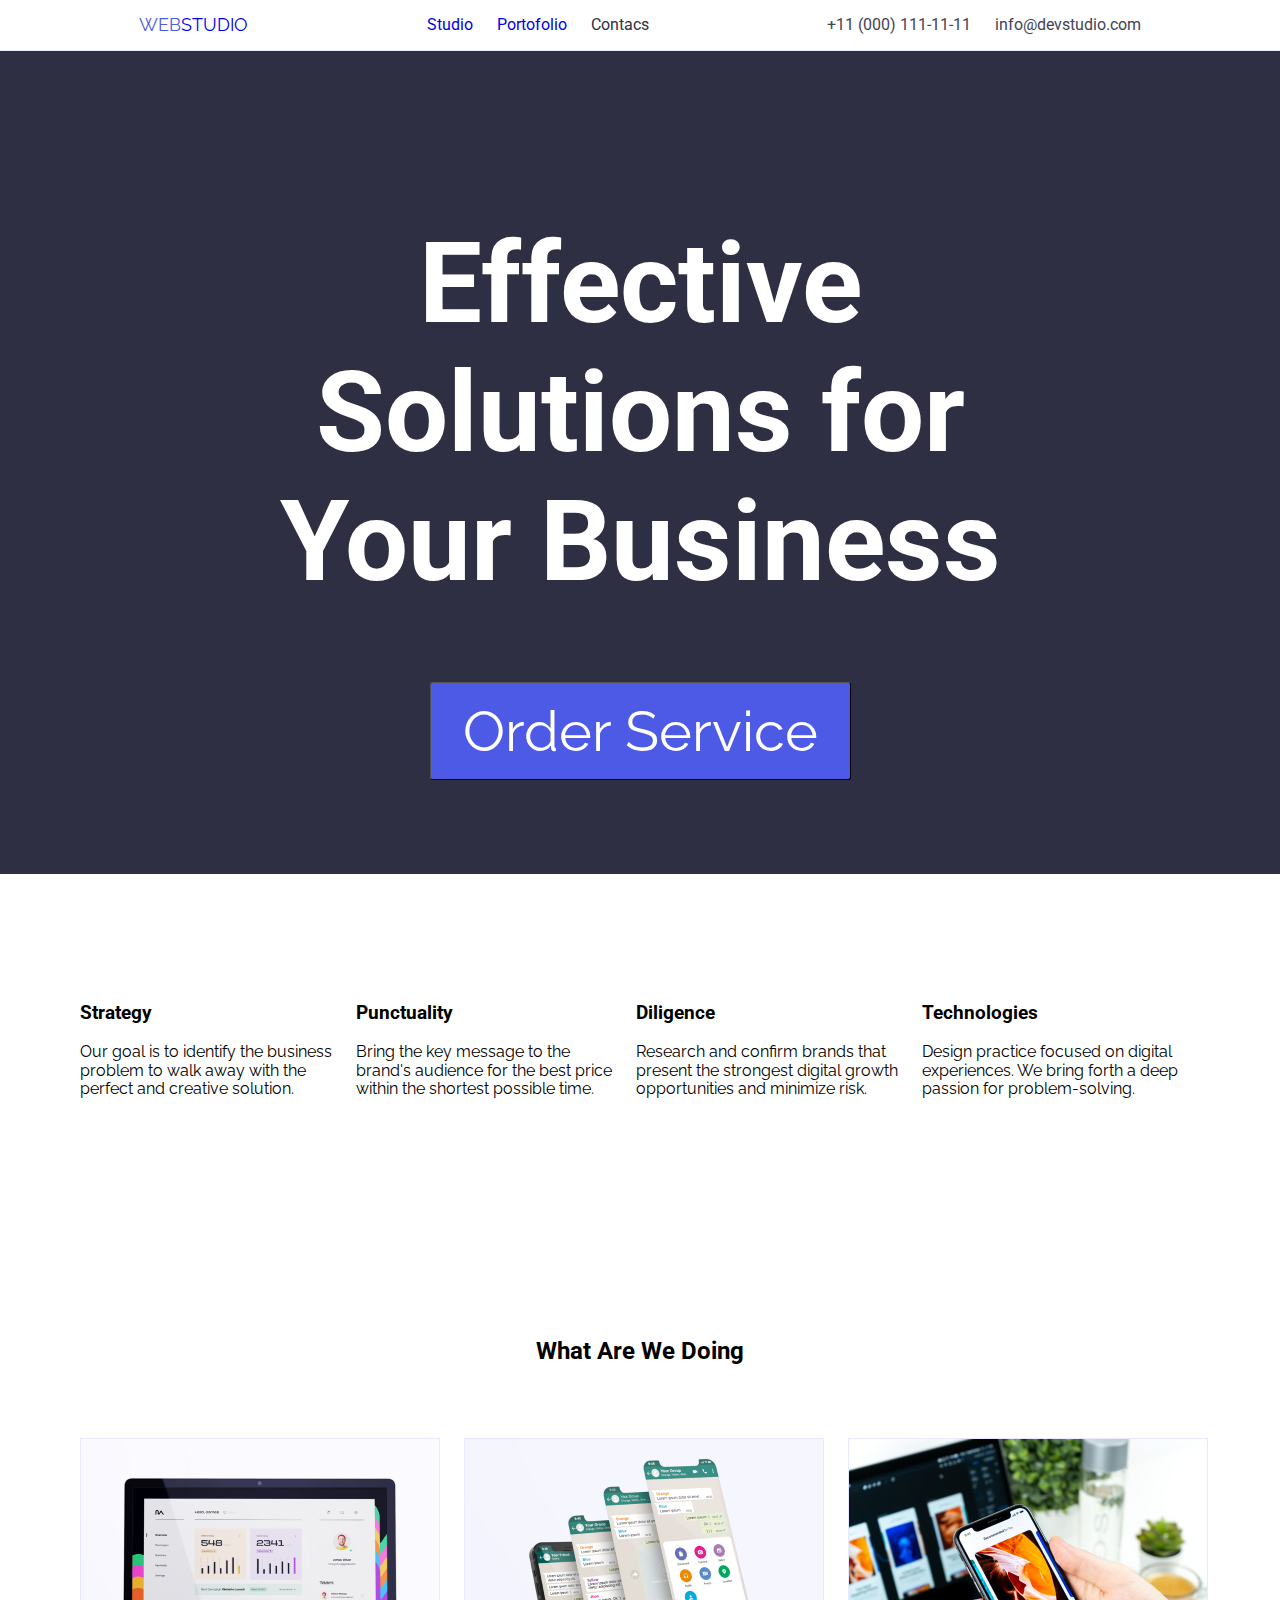
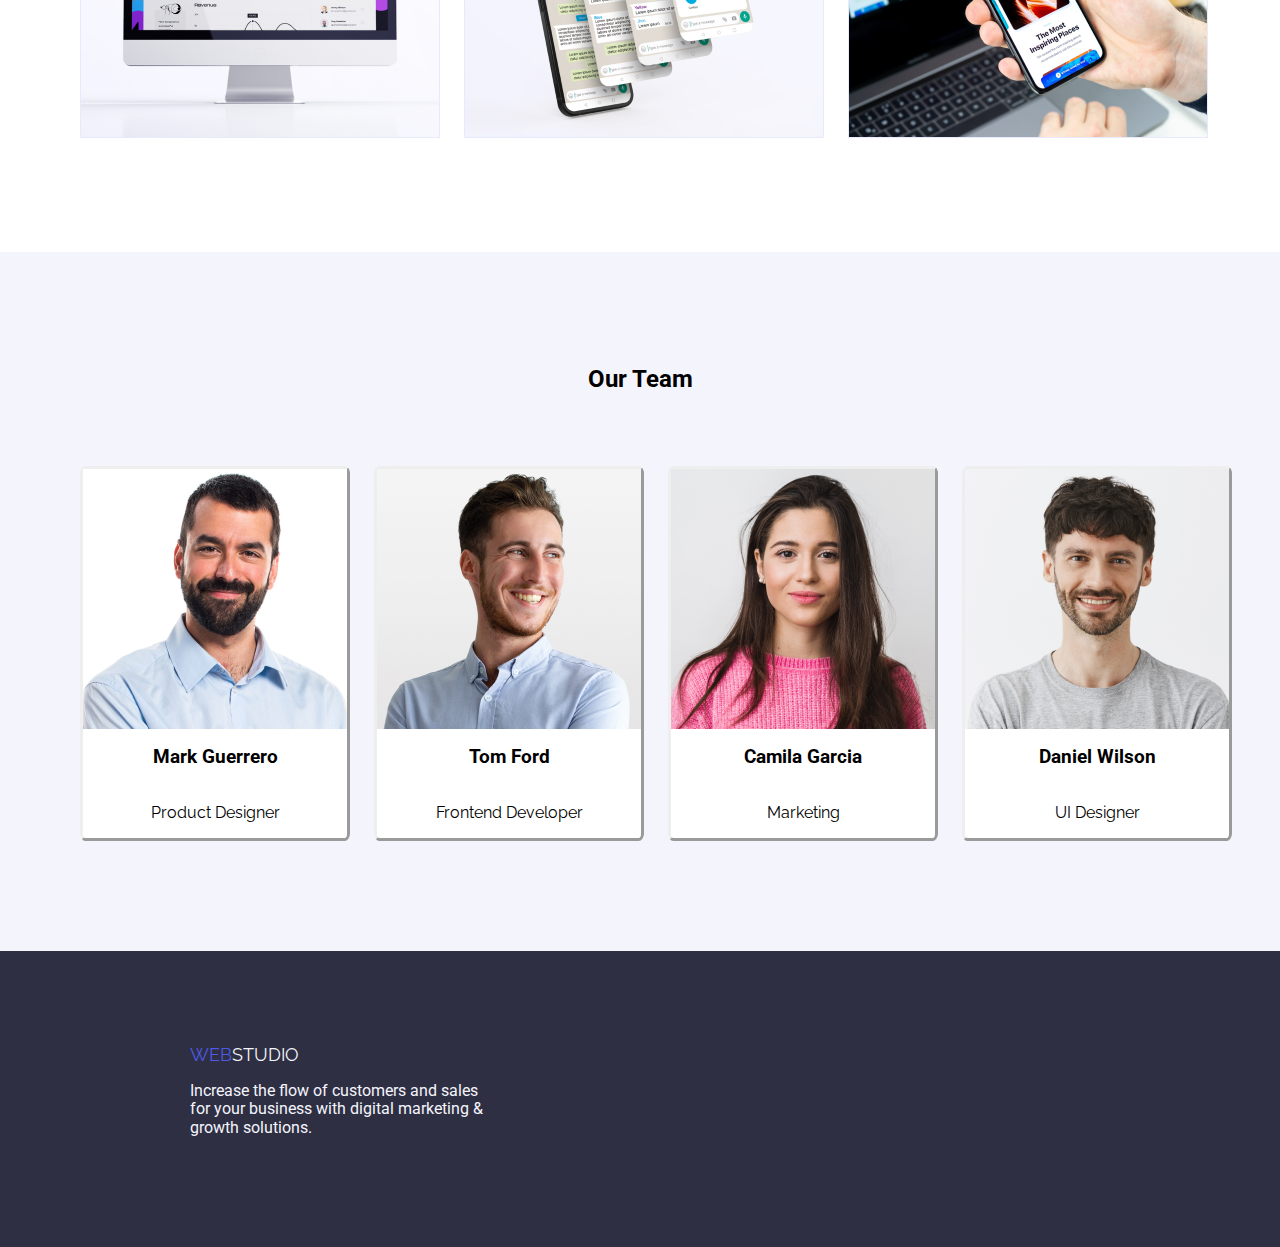
<file: index.html>
<!DOCTYPE html>
<html lang="en">
  <head>
    <meta charset="UTF-8" />
    <meta name="viewport" content="width=device-width, initial-scale=1.0" />
    <title>Web Studio</title>
    <link rel="preconnect" href="https://fonts.googleapis.com" />
    <link rel="preconnect" href="https://fonts.gstatic.com" crossorigin />
    <link
      href="https://fonts.googleapis.com/css2?family=Raleway:ital,wght@0,100..900;1,100..900&family=Roboto:ital,wght@0,100;0,300;0,400;0,500;0,700;0,900;1,100;1,300;1,400;1,500;1,700;1,900&display=swap"
      rel="stylesheet"
    />
    <link rel="stylesheet" href="css/modern-normalize.css" />
    <link rel="stylesheet" href="css/styles.css" />
  </head>

  <body>
    <header>
      <div class="web-container">
        <a href="index.html" class="logo">STUDIO</a>

        <!--Nav section-->
        <section>
          <nav class="navigation">
            <ul class="list-container">
              <li>
                <a href="index.html" class="page-info">Studio</a>
              </li>
              <li>
                <a href="portofolio.html" class="page-info">Portofolio</a>
              </li>
              <li class="page-info">Contacs</li>
            </ul>
          </nav>
        </section>

        <section>
          <ul class="list-container">
            <li>
              <a href="tel:+11 (000) 111-11-11" class="contact-info"
                >+11 (000) 111-11-11</a
              >
            </li>
            <li>
              <a href="mailto:info@devstudio.com" class="contact-info"
                >info@devstudio.com</a
              >
            </li>
          </ul>
        </section>
      </div>
    </header>

    <!--hero section-->
    <main>
      <section class="all-solutions">
        <h1 class="solutions-size">Effective Solutions for Your Business</h1>
        <button type="button" class="order-button">Order Service</button>
      </section>

      <!-- Effective solutions -->
      <section class="section-container">
        <div class="container">
          <ul class="list-container">
            <li>
              <h3>Strategy</h3>
              <p>
                Our goal is to identify the business <br />problem to walk away
                with the <br />perfect and creative solution.
              </p>
            </li>
            <li>
              <h3>Punctuality</h3>
              <p>
                Bring the key message to the <br />
                brand's audience for the best price <br />
                within the shortest possible time.
              </p>
            </li>
            <li>
              <h3>Diligence</h3>
              <p>
                Research and confirm brands that <br />
                present the strongest digital growth <br />opportunities and
                minimize risk.
              </p>
            </li>
            <li>
              <h3>Technologies</h3>
              <p>
                Design practice focused on digital <br />
                experiences. We bring forth a deep <br />
                passion for problem-solving.
              </p>
            </li>
          </ul>
        </div>
      </section>

      <!-- jobs -->
      <section class="section-container">
        <div class="container">
          <h2 class="header-container">What Are We Doing</h2>
          <ul class="job-images list-container">
            <li><img src="./images/calculator.png" alt="calculator" /></li>
            <li><img src="./images/whatsapp.png" alt="whatsapp" /></li>
            <li><img src="./images/telefon.png" alt="telefon" /></li>
          </ul>
        </div>
      </section>

      <!-- Team -->
      <section class="team-class section-container">
        <div class="container">
          <h2 class="header-container">Our Team</h2>
          <ul class="list-container team-info">
            <li class="team-container team-jobs">
              <img src="./images/Mark Guerrero.png" alt="Mark Guerrero" />
              <h3>Mark Guerrero</h3>
              <p>Product Designer</p>
            </li>
            <li class="team-container team-jobs">
              <img src="./images/Tom Ford.png" alt="Tom Ford" />
              <h3>Tom Ford</h3>
              <p>Frontend Developer</p>
            </li>
            <li class="team-container team-jobs">
              <img src="./images/Camila Garcia.png" alt="Camila Garcia" />
              <h3>Camila Garcia</h3>
              <p>Marketing</p>
            </li>
            <li class="team-container team-jobs">
              <img src="./images/Daniel Wilson.png" alt="Daniel Wilson" />
              <h3>Daniel Wilson</h3>
              <p>UI Designer</p>
            </li>
          </ul>
        </div>
      </section>
    </main>

    <footer class="bottom-row bottom-info">
      <a href="index.html" class="logo-bottom">STUDIO</a>
      <p class="bottom-size">
        Increase the flow of customers and sales for your business with digital
        marketing & growth solutions.
      </p>
    </footer>
  </body>
</html>
</file>
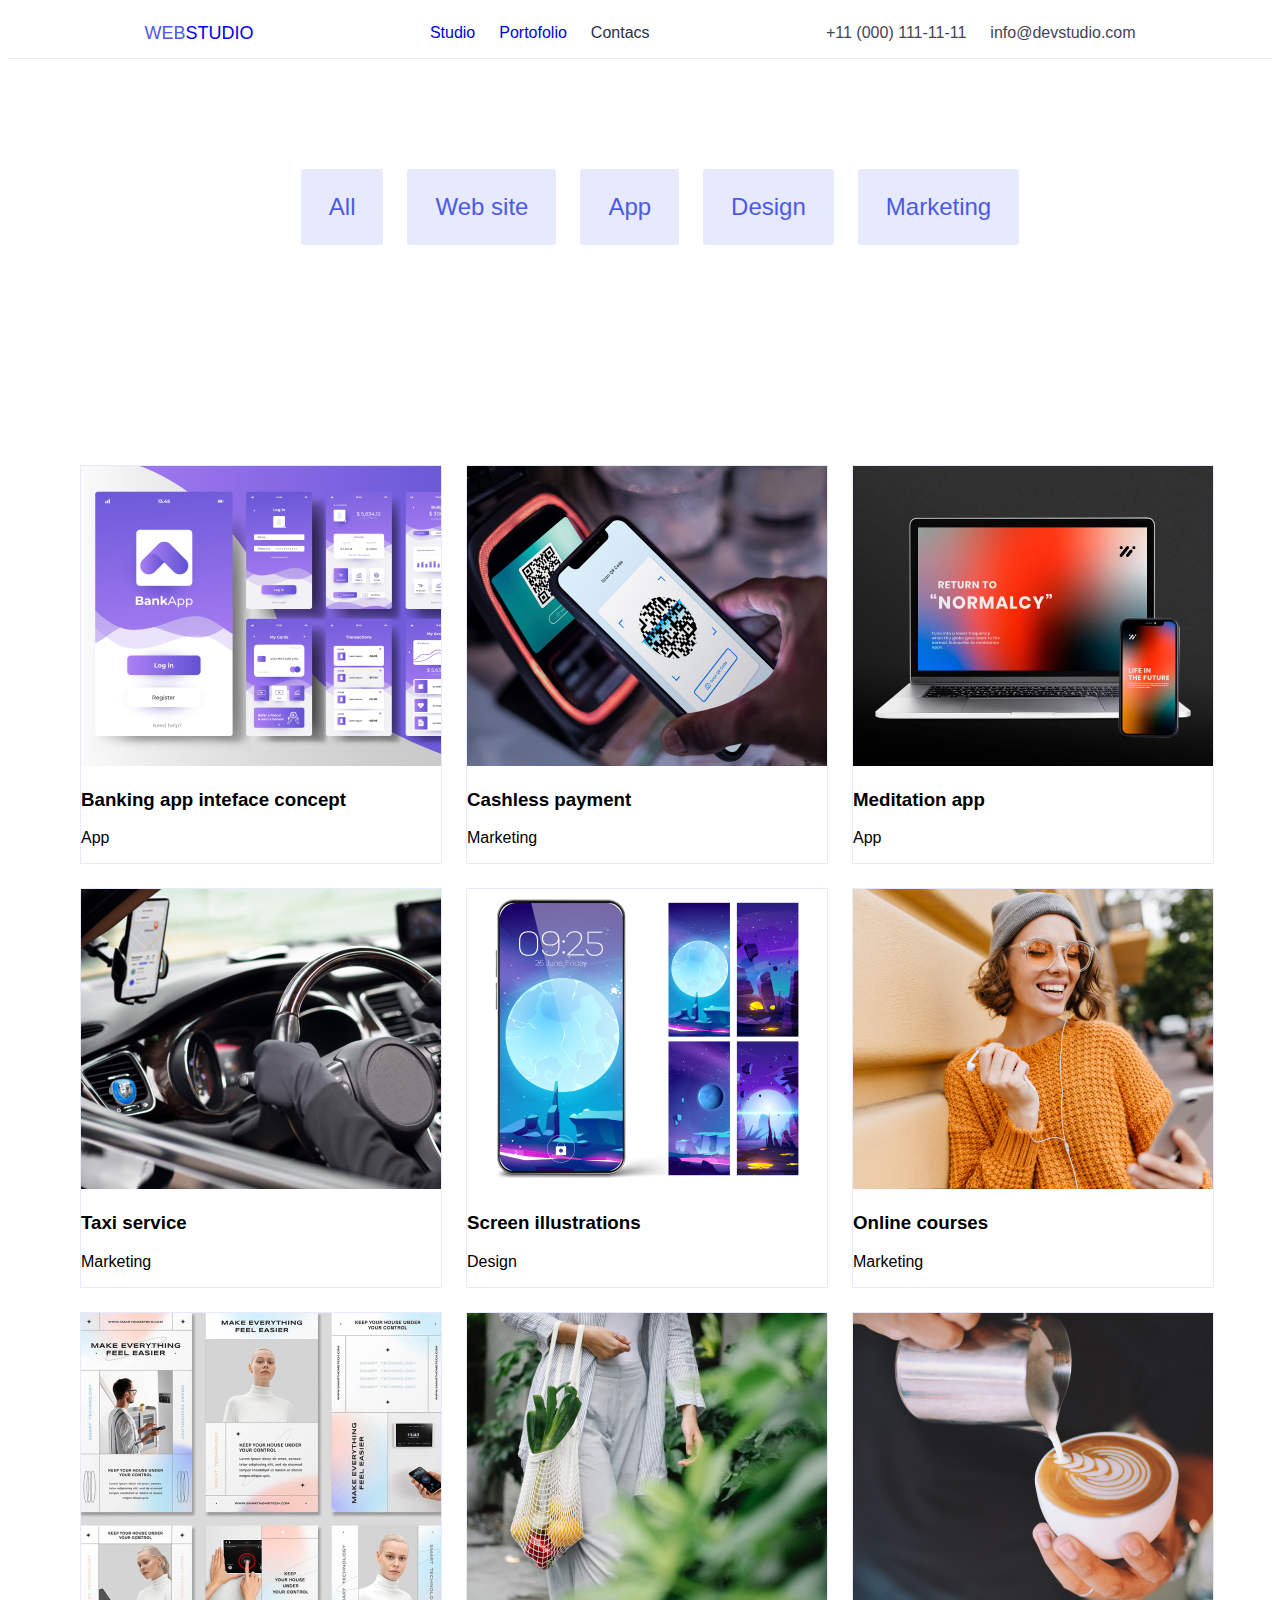
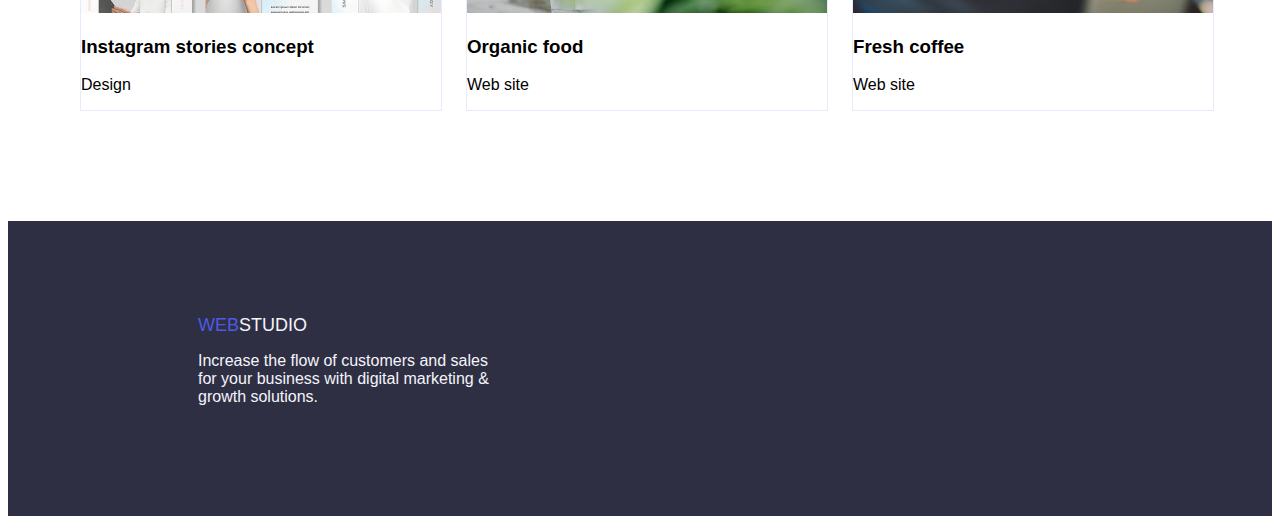
<file: portofolio.html>
<!DOCTYPE html>
<html lang="en">
  <head>
    <meta charset="UTF-8" />
    <meta name="viewport" content="width=device-width, initial-scale=1.0" />
    <title>Portofolio</title>
    <link rel="stylesheet" href="css/styles.css" />
  </head>
  <body>
    <header>
      <div class="web-container">
        <a href="index.html" class="logo">STUDIO</a>

        <nav class="navigation">
          <ul class="list-container">
            <li>
              <a href="index.html">Studio</a>
            </li>
            <li>
              <a href="portofolio.html">Portofolio</a>
            </li>
            <li>Contacs</li>
          </ul>
        </nav>

        <section>
          <ul class="list-container">
            <li>
              <a href="tel:+11 (000) 111-11-11" class="contact-info"
                >+11 (000) 111-11-11</a
              >
            </li>
            <li>
              <a href="mailto:info@devstudio.com" class="contact-info"
                >info@devstudio.com</a
              >
            </li>
          </ul>
        </section>
      </div>
    </header>

    <main>
      <section class="section-container">
        <ul class="list-container">
          <li>
            <button type="button" class="button-list">All</button>
          </li>
          <li>
            <button type="button" class="button-list">Web site</button>
          </li>
          <li>
            <button type="button" class="button-list">App</button>
          </li>
          <li>
            <button type="button" class="button-list">Design</button>
          </li>
          <li>
            <button type="button" class="button-list">Marketing</button>
          </li>
        </ul>
      </section>

      <section class="section-container">
        <div class="container">
          <ul class="portofolio-images list-container">
            <li class="card-borders">
              <img src="images/banking app.jpg" alt="banking app" />
              <h3>Banking app inteface concept</h3>
              <p>App</p>
            </li>
            <li class="card-borders">
              <img src="images/cashless payment.jpg" alt="cashless payment" />
              <h3>Cashless payment</h3>
              <p>Marketing</p>
            </li>
            <li class="card-borders">
              <img src="images/meditation.jpg" alt="meditation" />
              <h3>Meditation app</h3>
              <p>App</p>
            </li>
            <li class="card-borders">
              <img src="images/taxi.jpg" alt="taxi" />
              <h3>Taxi service</h3>
              <p>Marketing</p>
            </li>
            <li class="card-borders">
              <img
                src="images/screen illustration.jpg"
                alt="screen ilustation"
              />
              <h3>Screen illustrations</h3>
              <p>Design</p>
            </li>
            <li class="card-borders">
              <img src="images/online courses.jpg" alt="online courses" />
              <h3>Online courses</h3>
              <p>Marketing</p>
            </li>
            <li class="card-borders">
              <img src="images/ig stories.jpg" alt="ig stories concept" />
              <h3>Instagram stories concept</h3>
              <p>Design</p>
            </li>
            <li class="card-borders">
              <img src="images/organic food.jpg" alt="organic food" />
              <h3>Organic food</h3>
              <p>Web site</p>
            </li>
            <li class="card-borders">
              <img src="images/coffee.jpg" alt="fresh coffee" />
              <h3>Fresh coffee</h3>
              <p>Web site</p>
            </li>
          </ul>
        </div>
      </section>
    </main>

    <footer class="bottom-row bottom-info">
      <a href="index.html" class="logo-bottom">STUDIO</a>
      <p class="bottom-size">
        Increase the flow of customers and sales for your business with digital
        marketing & growth solutions.
      </p>
    </footer>
  </body>
</html>
</file>
<file: css/styles.css>
:root {
  --link-color: #000000;
  --link-color-hover: #404bbf;
  --heading-font-family: "Roboto", sans-serif;
  --text-font-family: "Raleway", sans-serif;
  --background-color-studio: #2e2f42;
}

.navigation {
  color: #2e2f42;
}

ul {
  list-style-type: none;
}

h1,
h2,
h3,
h4,
h5,
h6 {
  font-family: var(--heading-font-family);
}

* {
  font-family: var(--text-font-family);
}

a {
  text-decoration: none;
}

a:hover {
  color: var(--link-color-hover);
  cursor: pointer;
}

.all-solutions {
  display: flex;
  flex-direction: column;
  align-items: center;
  color: #ffff;
  text-align: center;
  background-color: var(--background-color-studio);
  font-size: 56px;
  padding: 94px 0;
}

.solutions-size {
  display: flex;
  width: 800px;
}
.bottom-row {
  display: flex;
  flex-direction: column;
  color: #f4f4fd;
  background-color: var(--background-color-studio);
  padding: 94px 0;
}

.bottom-info {
  display: flex;
  flex-direction: column;
  padding-left: 190px;
  font-family: var(--text-font-family);
  font-size: 18px;
}

.bottom-size {
  width: 300px;
  font-family: var(--heading-font-family);
  font-size: 16px;
}

.team-class {
  background-color: #f4f4fd;
  height: 260;
  width: 264;
}

.job-images {
  height: 300;
  width: 360;
}

.portofolio-images {
  height: 300;
  width: 360;
}

.contact-info {
  font-family: var(--heading-font-family);
  font-size: 16px;
  color: #434455;
}

.logo {
  font-family: var(--text-font-family);
  font-size: 18px;
}

.logo::before {
  content: "web";
  color: #4d5ae5;
  text-transform: uppercase;
}

.logo-bottom {
  color: #f4f4fd;
}

.logo-bottom::before {
  content: "web";
  color: #4d5ae5;
  text-transform: uppercase;
}

.order-button {
  background-color: #4d5ae5;
  text-transform: capitalize;
  color: #ffff;
  height: 56;
  border-radius: 3px;
  border-width: 1px;
  cursor: pointer;
  padding: 16px 32px;
}

.container {
  width: 1200px;
}

.list-container {
  display: flex;
  gap: 24px;
  flex-wrap: wrap;
}

.section-container {
  display: flex;
  justify-content: center;
  padding: 94px 0;
}

.header-container {
  display: flex;
  justify-content: center;
  margin-bottom: 72px;
}

.web-container {
  display: flex;
  flex-direction: row;
  align-items: center;
  justify-content: space-evenly;
  border-bottom-style: solid;
  border-width: 1px;
  border-color: #e7e9fc;
}

.button-list {
  color: #4d5ae5;
  background-color: #e7e9fc;
  cursor: pointer;
  border-radius: 3px;
  border-width: 0px;
  font-size: 24px;
  padding: 24px 28px;
}

.button-list:hover {
  color: #f4f4fd;
  background-color: var(--link-color-hover);
}

.card-borders {
  display: block;
  border-style: solid;
  border-width: 1px;
  border-color: #e7e9fc;
}

.team-container {
  display: block;
  border-style: outset;
  border-radius: 2%;
  background-color: #ffff;
  align-content: center;
}

.page-info {
  font-family: var(--heading-font-family);
  font-size: 16px;
}

.team-info {
  display: flex;
  flex-wrap: nowrap;
}

.team-jobs {
  display: flex;
  flex-direction: column;
  align-items: center;
}
</file>
